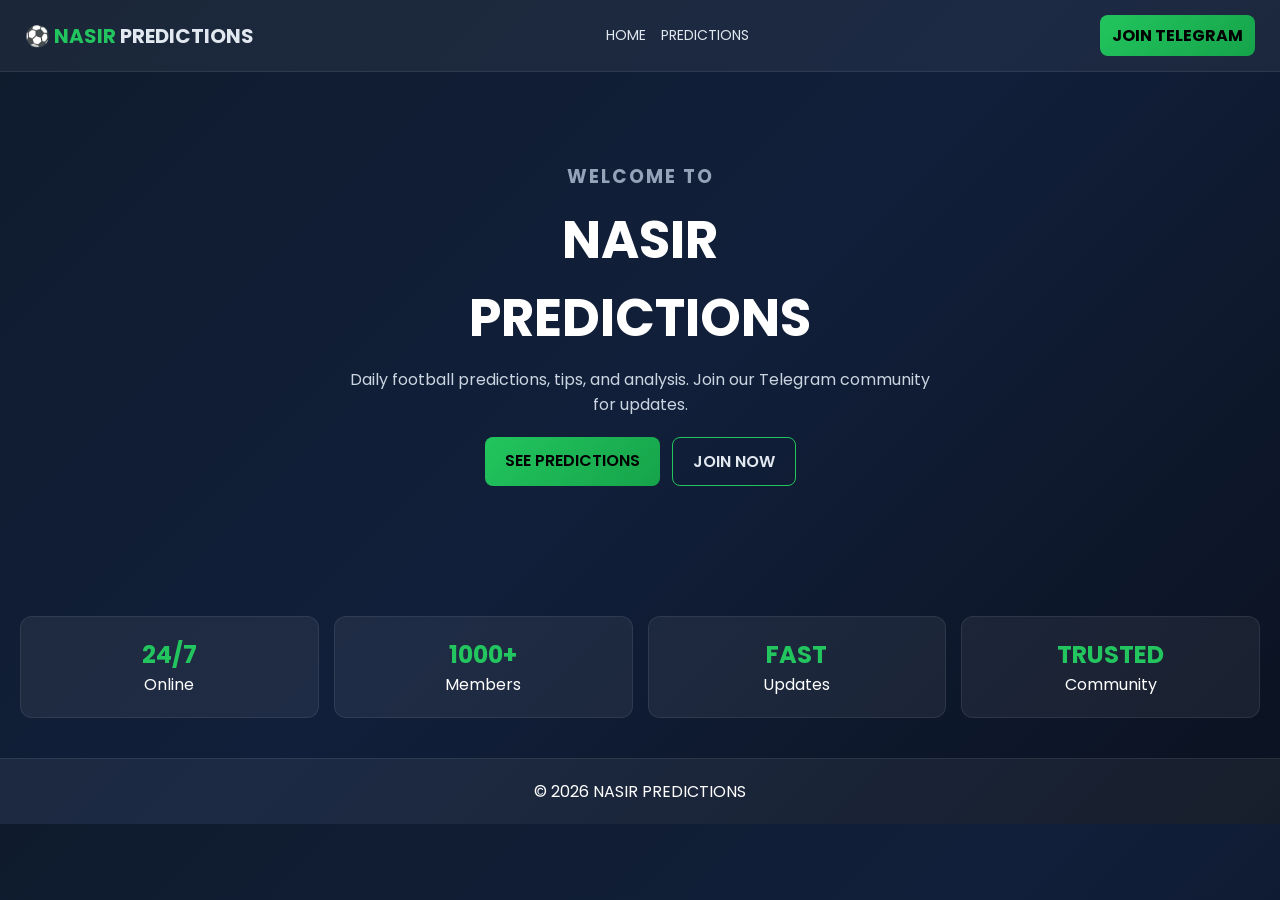
<file: index.html>
<!DOCTYPE html>
<html lang="en">
<head>
<meta charset="UTF-8">
<meta name="viewport" content="width=device-width, initial-scale=1.0">
<title>NASIR PREDICTIONS</title>

<link href="https://fonts.googleapis.com/css2?family=Poppins:wght@300;400;600;700&display=swap" rel="stylesheet">

<style>

* {
    margin: 0;
    padding: 0;
    box-sizing: border-box;
    font-family: 'Poppins', sans-serif;
}

body {
    background: linear-gradient(135deg, #0f1b2d, #111f3a, #0b1220);
    color: white;
}

/* HEADER */
header {
    display: flex;
    justify-content: space-between;
    align-items: center;
    padding: 15px 25px;
    background: rgba(255,255,255,0.05);
    border-bottom: 1px solid rgba(255,255,255,0.08);
    flex-wrap: wrap;
}

.logo {
    font-size: 20px;
    font-weight: 700;
    color: #22c55e;
}

.logo span {
    color: #e2e8f0;
}

nav {
    display: flex;
    gap: 15px;
}

nav a {
    color: #e2e8f0;
    text-decoration: none;
    font-size: 14px;
}

nav a:hover {
    color: #22c55e;
}

.telegram {
    background: linear-gradient(135deg, #22c55e, #16a34a);
    color: black;
    padding: 8px 12px;
    border-radius: 8px;
    text-decoration: none;
    font-weight: bold;
}

/* HERO */
.hero {
    text-align: center;
    padding: 90px 20px;
}

.hero h3 {
    color: #94a3b8;
    letter-spacing: 2px;
}

.hero h1 {
    font-size: 52px;
    margin: 10px 0;
}

.hero p {
    color: #cbd5e1;
    max-width: 600px;
    margin: auto;
}

/* BUTTONS */
.buttons {
    margin-top: 20px;
    display: flex;
    justify-content: center;
    gap: 12px;
    flex-wrap: wrap;
}

.btn, .btn2 {
    padding: 11px 20px;
    border-radius: 8px;
    text-decoration: none;
    font-weight: 600;
}

.btn {
    background: linear-gradient(135deg, #22c55e, #16a34a);
    color: black;
}

.btn2 {
    border: 1px solid #22c55e;
    color: #e2e8f0;
}

/* CARDS */
.stats {
    display: grid;
    grid-template-columns: repeat(4, 1fr);
    gap: 15px;
    padding: 40px 20px;
}

.card {
    background: rgba(255,255,255,0.06);
    border-radius: 12px;
    padding: 20px;
    text-align: center;
    border: 1px solid rgba(255,255,255,0.08);
}

.card h2 {
    color: #22c55e;
}

/* FOOTER */
footer {
    text-align: center;
    padding: 20px;
    background: rgba(255,255,255,0.05);
    border-top: 1px solid rgba(255,255,255,0.08);
}

/* MOBILE */
@media (max-width: 768px) {

    header {
        flex-direction: column;
        text-align: center;
        gap: 10px;
    }

    nav {
        flex-direction: column;
        align-items: center;
    }

    .hero h1 {
        font-size: 34px;
    }

    .stats {
        grid-template-columns: repeat(2, 1fr);
    }

    .buttons {
        flex-direction: column;
        align-items: center;
    }
}

</style>

</head>

<body>

<header>

<div class="logo">
⚽ NASIR <span>PREDICTIONS</span>
</div>

<nav>
<a href="index.html">HOME</a>
<a href="predictions.html">PREDICTIONS</a>
</nav>

<a href="https://t.me/nas_irrx" class="telegram">
JOIN TELEGRAM
</a>

</header>

<section class="hero">

<h3>WELCOME TO</h3>

<h1>NASIR<br>PREDICTIONS</h1>

<p>
Daily football predictions, tips, and analysis. Join our Telegram community for updates.
</p>

<div class="buttons">

<a href="predictions.html" class="btn">SEE PREDICTIONS</a>

<a href="https://t.me/nas_irrx" class="btn2">JOIN NOW</a>

</div>

</section>

<section class="stats">

<div class="card">
<h2>24/7</h2>
<p>Online</p>
</div>

<div class="card">
<h2>1000+</h2>
<p>Members</p>
</div>

<div class="card">
<h2>FAST</h2>
<p>Updates</p>
</div>

<div class="card">
<h2>TRUSTED</h2>
<p>Community</p>
</div>

</section>

<footer>
<p>© 2026 NASIR PREDICTIONS</p>
</footer>

</body>
</html>
</file>
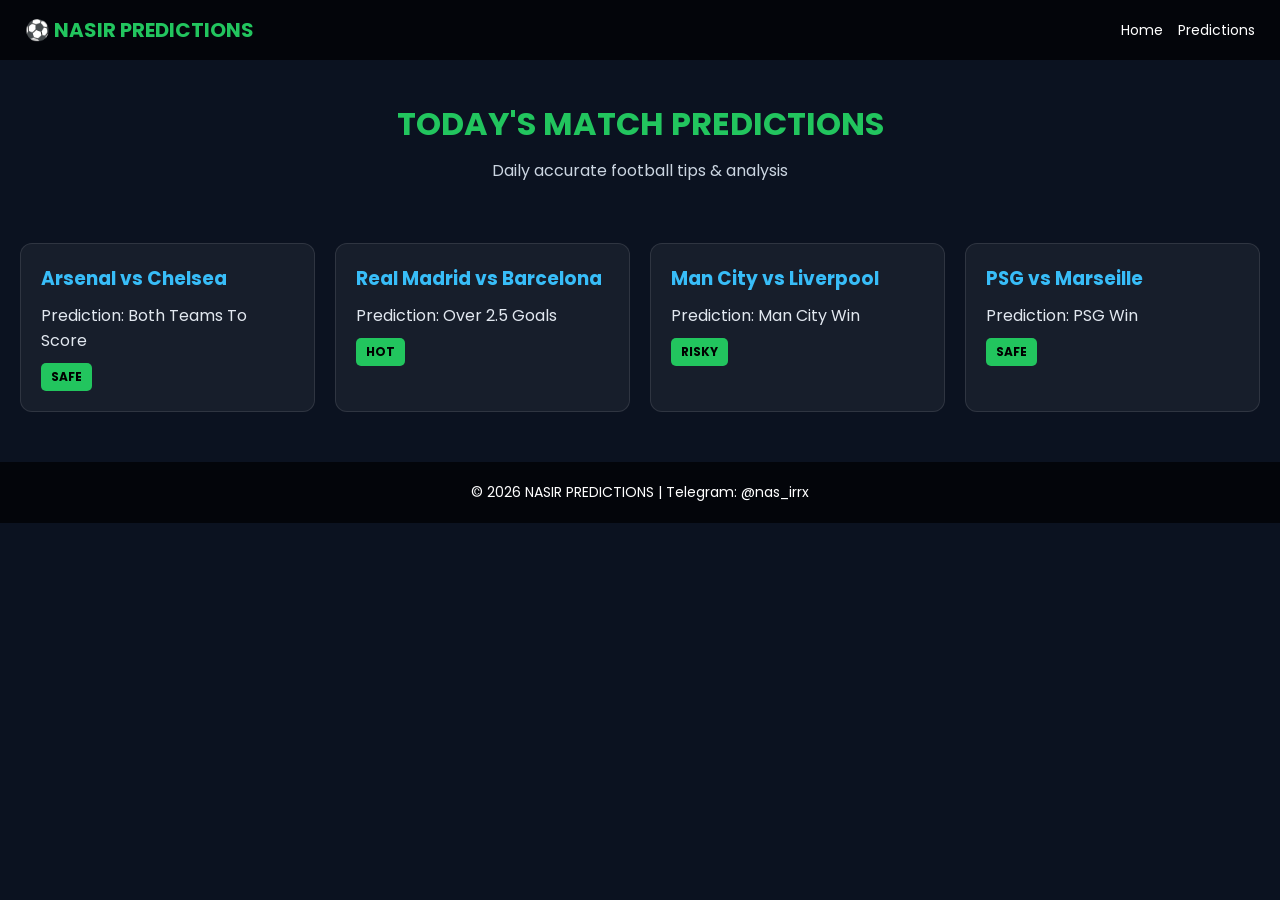
<file: Predictions.html>
<!DOCTYPE html>
<html lang="en">
<head>
<meta charset="UTF-8">
<meta name="viewport" content="width=device-width, initial-scale=1.0">
<title>Predictions - NASIR PREDICTIONS</title>

<link href="https://fonts.googleapis.com/css2?family=Poppins:wght@300;400;600;700&display=swap" rel="stylesheet">

<style>

* {
    margin: 0;
    padding: 0;
    box-sizing: border-box;
    font-family: 'Poppins', sans-serif;
}

body {
    background: #0b1220;
    color: white;
}

/* HEADER */
header {
    display: flex;
    justify-content: space-between;
    align-items: center;
    padding: 15px 25px;
    background: rgba(0,0,0,0.7);
    flex-wrap: wrap;
}

.logo {
    font-size: 20px;
    font-weight: 700;
    color: #22c55e;
}

nav {
    display: flex;
    gap: 15px;
}

nav a {
    color: white;
    text-decoration: none;
    font-size: 14px;
}

nav a:hover {
    color: #22c55e;
}

/* TITLE */
.title {
    text-align: center;
    padding: 40px 20px;
}

.title h1 {
    font-size: 32px;
    color: #22c55e;
}

.title p {
    color: #cbd5e1;
    margin-top: 10px;
}

/* CARDS */
.container {
    display: grid;
    grid-template-columns: repeat(auto-fit, minmax(250px, 1fr));
    gap: 20px;
    padding: 20px;
}

.card {
    background: rgba(255,255,255,0.05);
    border: 1px solid rgba(255,255,255,0.1);
    padding: 20px;
    border-radius: 12px;
    transition: 0.3s;
}

.card:hover {
    transform: translateY(-5px);
    border-color: #22c55e;
}

.card h3 {
    color: #38bdf8;
    margin-bottom: 10px;
}

.card p {
    color: #e2e8f0;
}

/* TAG */
.tag {
    display: inline-block;
    margin-top: 10px;
    padding: 5px 10px;
    font-size: 12px;
    border-radius: 5px;
    background: #22c55e;
    color: black;
    font-weight: bold;
}

/* FOOTER */
footer {
    text-align: center;
    padding: 20px;
    margin-top: 30px;
    background: rgba(0,0,0,0.7);
    font-size: 14px;
}

/* MOBILE */
@media (max-width: 768px) {
    header {
        flex-direction: column;
        text-align: center;
        gap: 10px;
    }

    nav {
        flex-direction: column;
        align-items: center;
    }

    .title h1 {
        font-size: 24px;
    }
}

</style>

</head>
<body>

<header>
    <div class="logo">⚽ NASIR PREDICTIONS</div>

    <nav>
        <a href="index.html">Home</a>
        <a href="predictions.html">Predictions</a>
    </nav>
</header>

<section class="title">
    <h1>TODAY'S MATCH PREDICTIONS</h1>
    <p>Daily accurate football tips & analysis</p>
</section>

<section class="container">

    <div class="card">
        <h3>Arsenal vs Chelsea</h3>
        <p>Prediction: Both Teams To Score</p>
        <span class="tag">SAFE</span>
    </div>

    <div class="card">
        <h3>Real Madrid vs Barcelona</h3>
        <p>Prediction: Over 2.5 Goals</p>
        <span class="tag">HOT</span>
    </div>

    <div class="card">
        <h3>Man City vs Liverpool</h3>
        <p>Prediction: Man City Win</p>
        <span class="tag">RISKY</span>
    </div>

    <div class="card">
        <h3>PSG vs Marseille</h3>
        <p>Prediction: PSG Win</p>
        <span class="tag">SAFE</span>
    </div>

</section>

<footer>
    © 2026 NASIR PREDICTIONS | Telegram: @nas_irrx
</footer>

</body>
</html>
</file>
